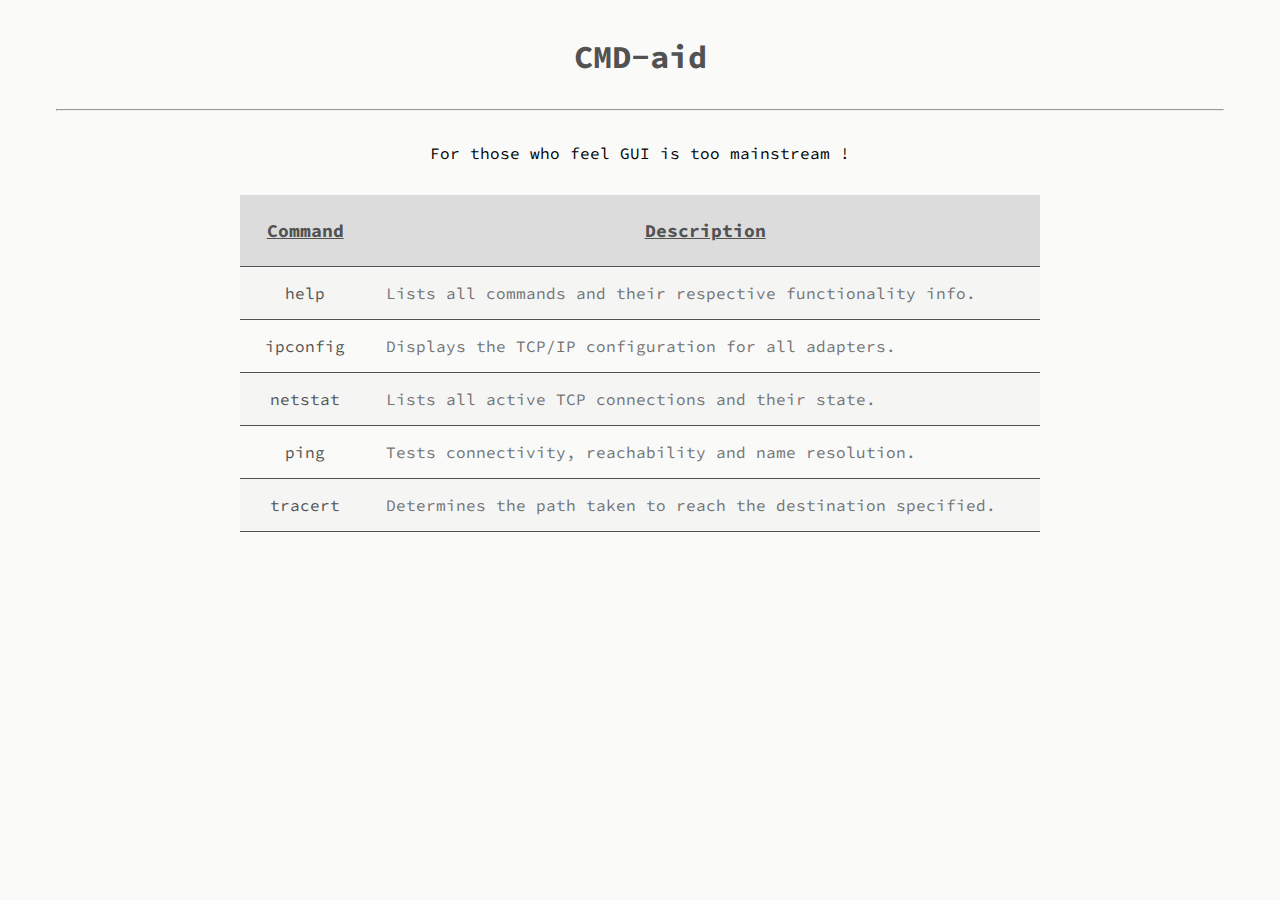
<file: index.html>
<!DOCTYPE html>
<html lang="en">

<head>
    <meta charset="UTF-8">
    <meta name="viewport" content="width=device-width, initial-scale=1.0">
    <title>Home</title>
    <link href="styles.css" rel="stylesheet">
</head>

<body>

    <h1>CMD-aid</h1>

    <hr>

    <div class="container container-idx">
        <p style="text-align: center; margin-bottom: 2rem;">For those who feel GUI is too mainstream !</p>
    </div>

    <div class="container container-idx">

        <table class="table-idx">

            <tr>
                <th>Command</th>
                <th>Description</th>
            </tr>

            <tr>
                <td>
                    <a href="/pages/help.html">help</a>
                </td>
                <td>
                    Lists all commands and their respective functionality info.
                </td>
            </tr>

            <tr>
                <td>
                    <a href="/pages/ipconfig.html">ipconfig</a>
                </td>
                <td>
                    Displays the TCP/IP configuration for all adapters.
                </td>
            </tr>

            <tr>
                <td>
                    <a href="/pages/netstat.html">netstat</a>
                </td>
                <td>
                    Lists all active TCP connections and their state.
                </td>
            </tr>

            <tr>
                <td>
                    <a href="/pages/ping.html">ping</a>
                </td>
                <td>
                    Tests connectivity, reachability and name resolution.
                </td>
            </tr>

            <tr>
                <td>
                    <a href="/pages/tracert.html">tracert</a>
                </td>
                <td>
                    Determines the path taken to reach the destination specified.
                </td>
            </tr>

        </table>

    </div>

</body>

</html>
</file>
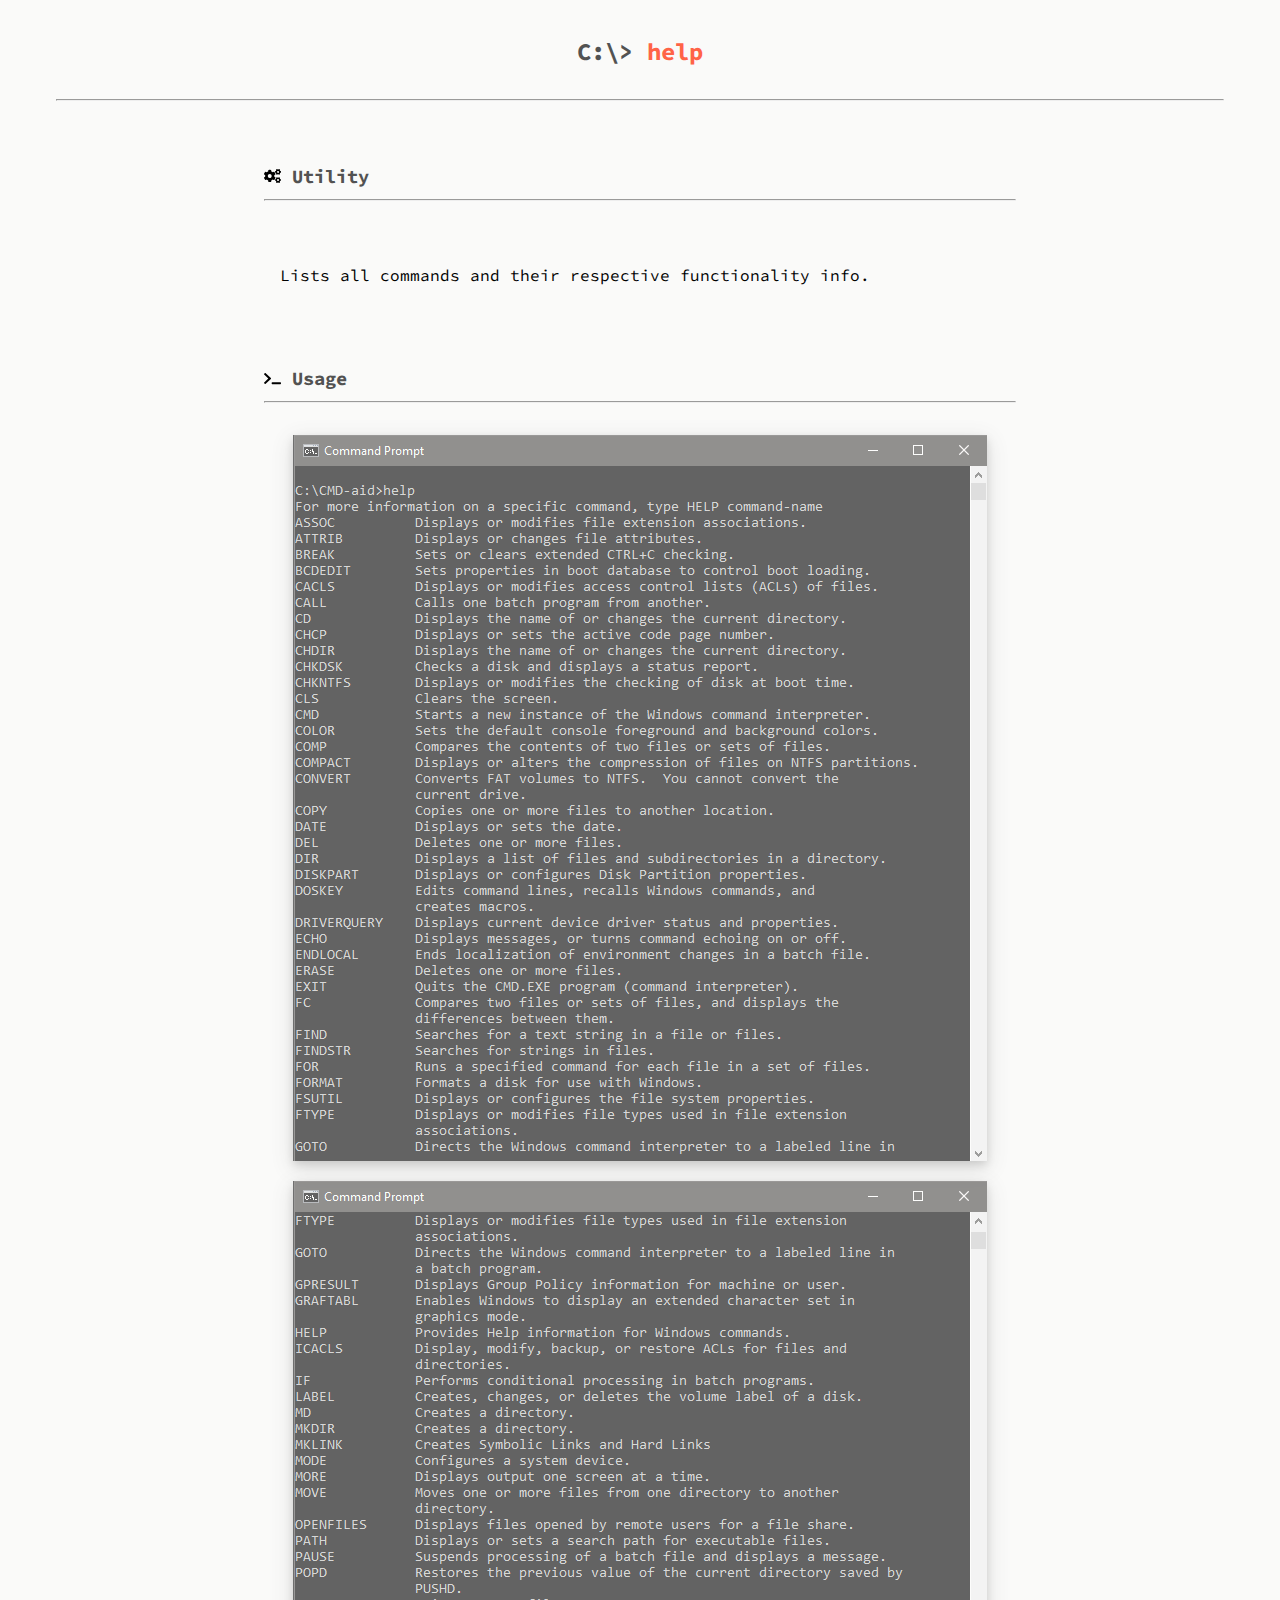
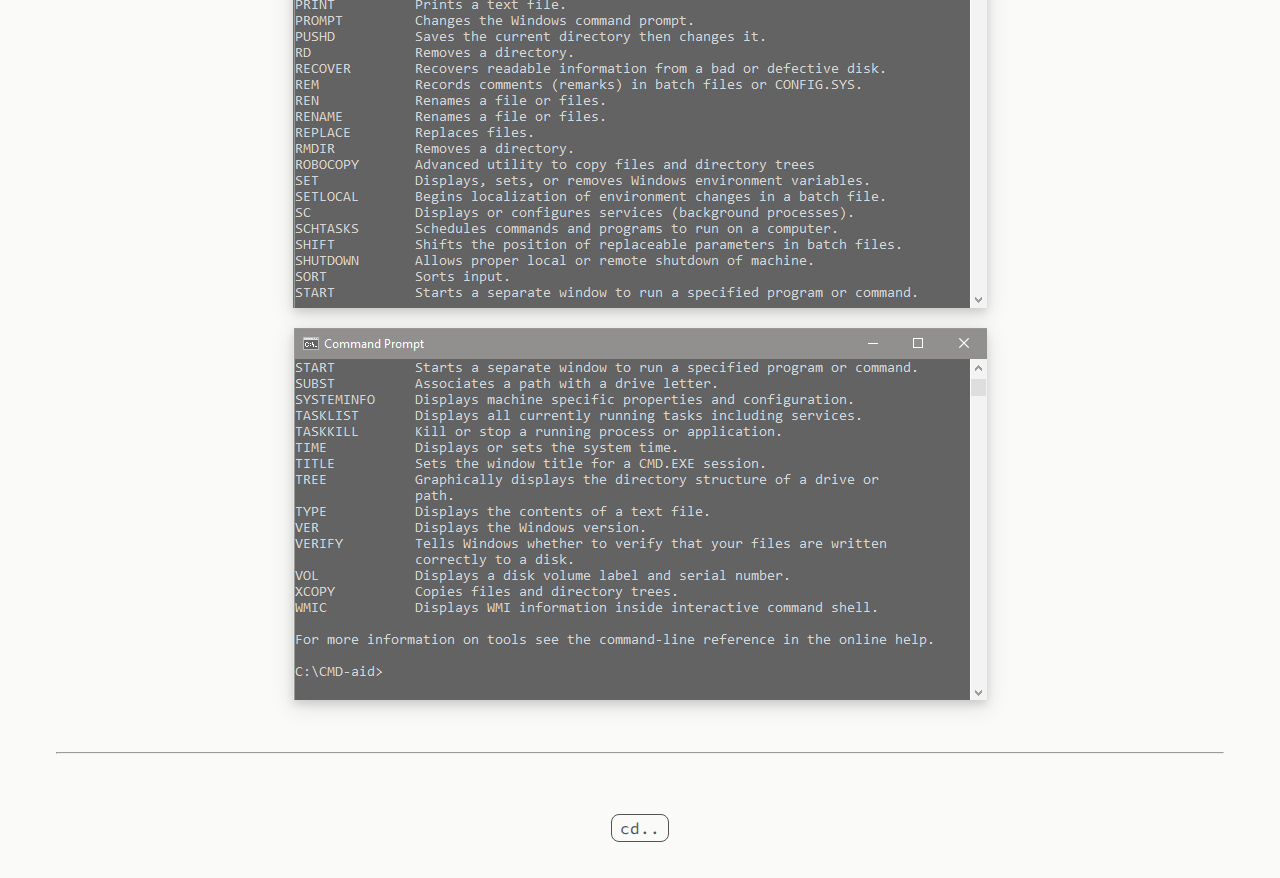
<file: help.html>
<!DOCTYPE html>
<html lang="en">

<head>
    <meta charset="UTF-8">
    <meta name="viewport" content="width=device-width, initial-scale=1.0">
    <title>help | CMD-aid</title>
    <link href="styles.css" rel="stylesheet">
</head>

<body>

    <h2>C:\> <span>help</span> </h2>

    <hr>

    <div class="container container-desc">

        <div class="container-sub-header">

            <h3><img src="/assets/images/icon-utility.svg" alt=">_" width="17px"> Utility</h3>
            <hr class="hr-sub-header">

            <section class="section-utility">

                <p>
                    Lists all commands and their respective functionality info.
                </p>

            </section>

            <h3><img src="/assets/images/icon_usage.svg" alt=">_" width="17px"> Usage</h3>
            <hr class="hr-sub-header">

            <div>
                <img class="img-ss" src="/assets/images/help-001.PNG" alt="help 01">
                <br>
                <img class="img-ss" src="/assets/images/help-002.PNG" alt="help 02">
                <br>
                <img class="img-ss" src="/assets/images/help-003.PNG" alt="help 03">
                <br>
            </div>

        </div>

    </div>

    <hr>

    <footer class="footer-std">
        <a href="/index.html">cd..</a>
    </footer>
    

</body>

</html>
</file>
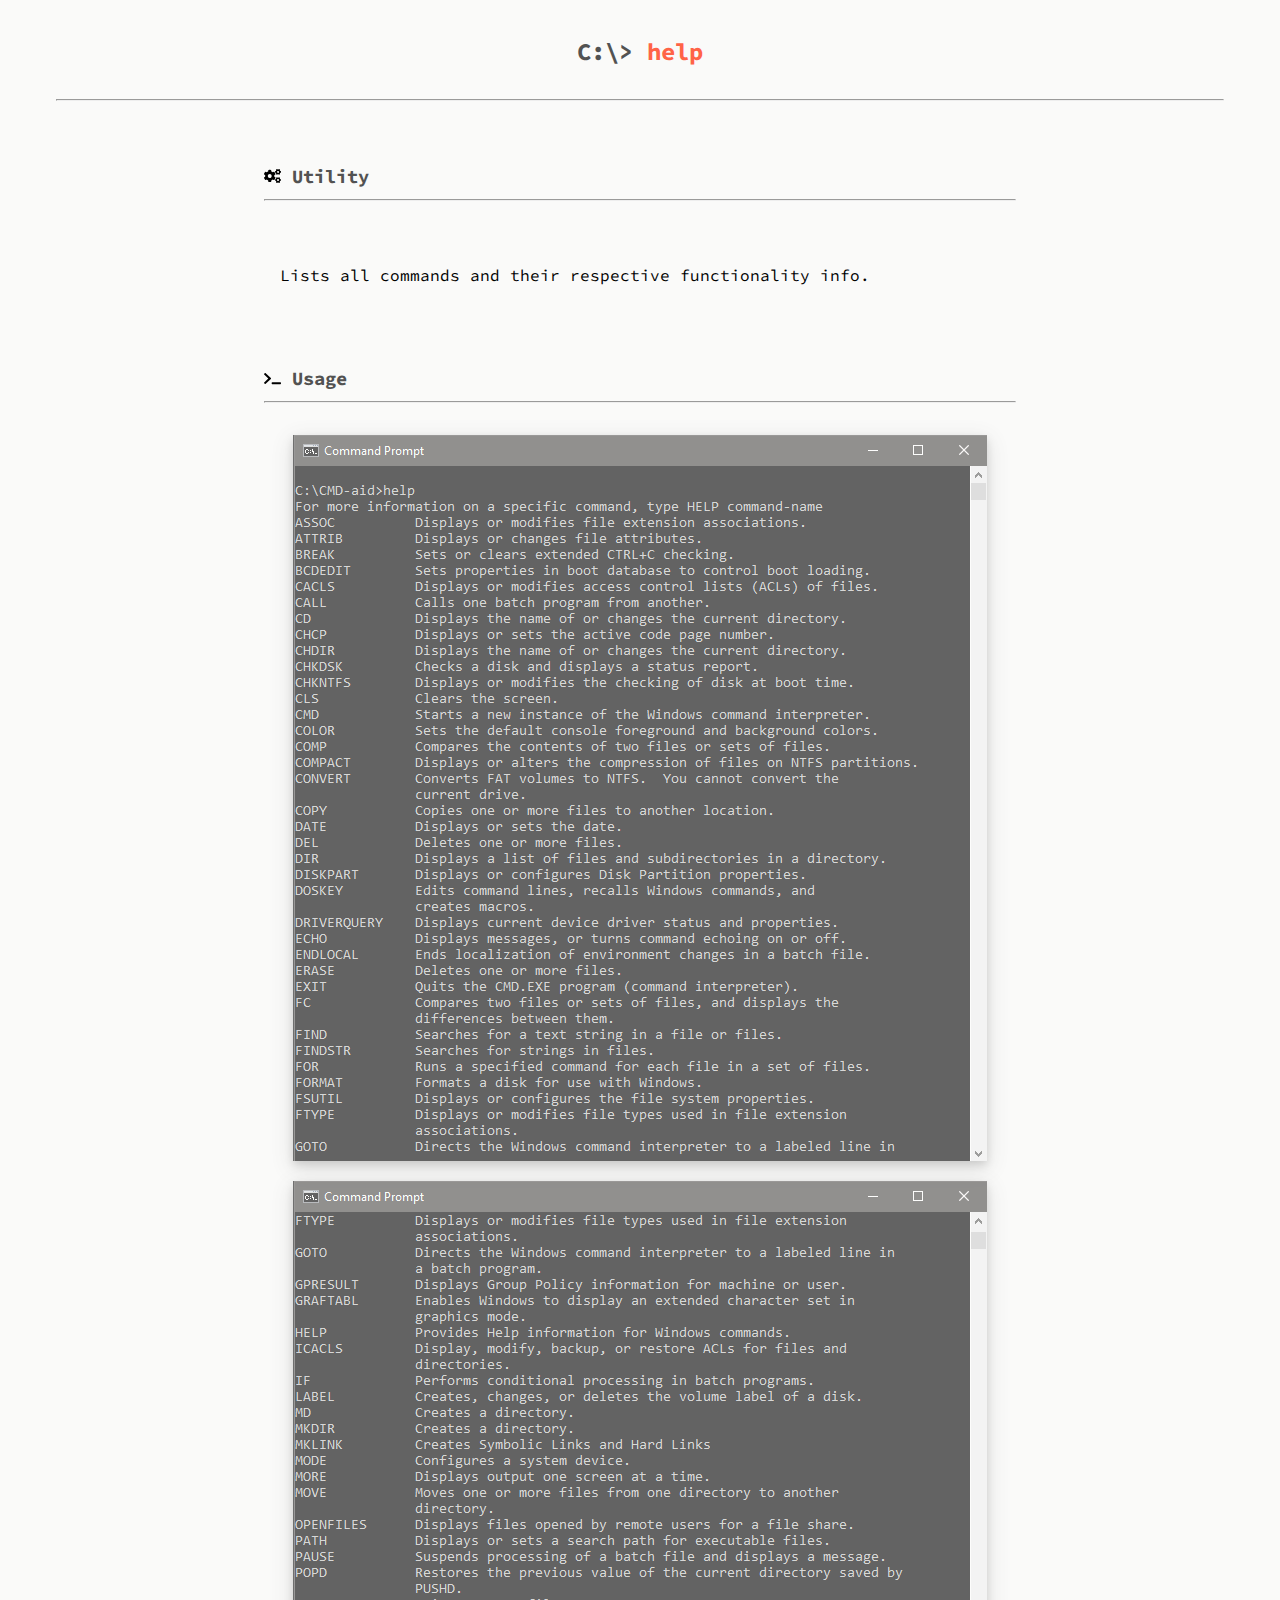
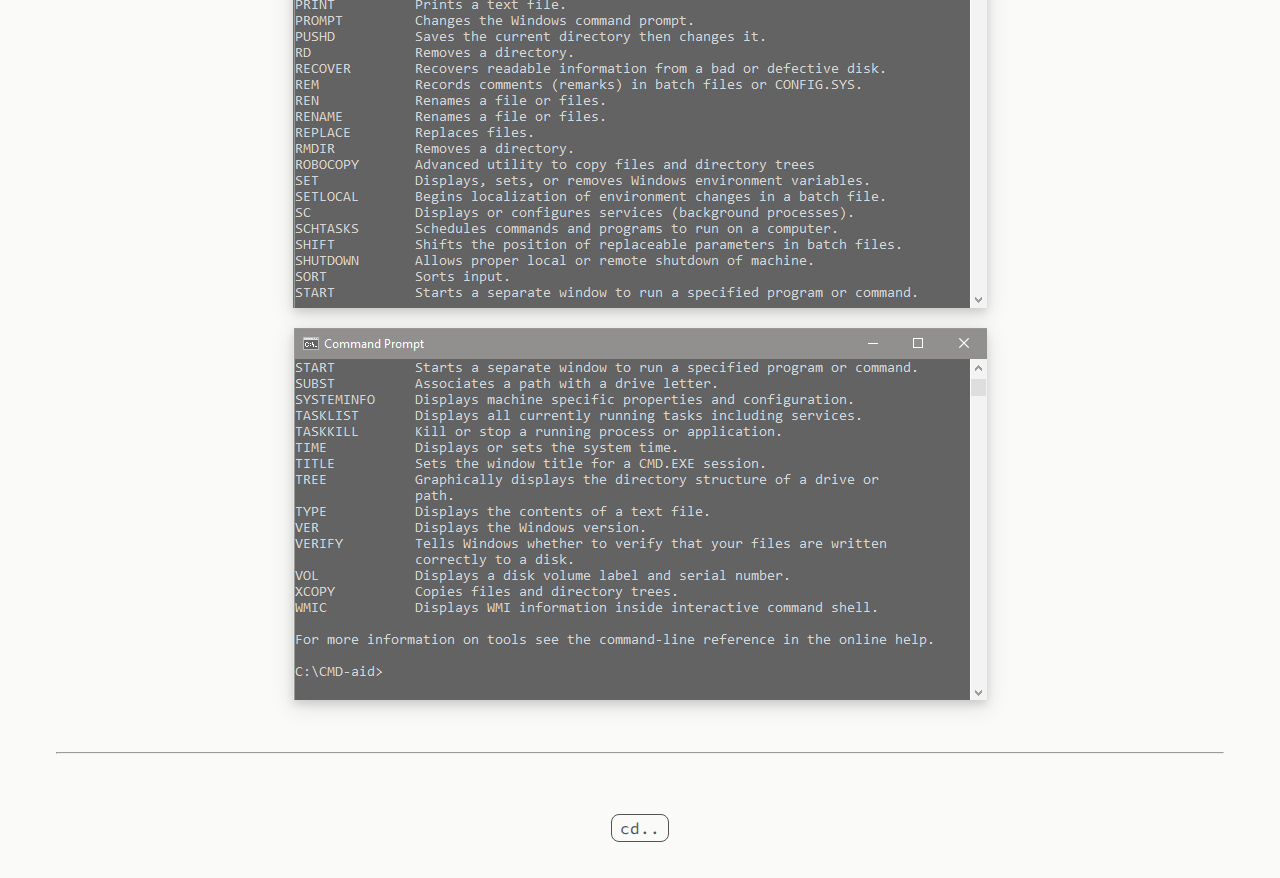
<file: pages/help.html>
<!DOCTYPE html>
<html lang="en">

<head>
    <meta charset="UTF-8">
    <meta name="viewport" content="width=device-width, initial-scale=1.0">
    <title>help | CMD-aid</title>
    <link href="/styles.css" rel="stylesheet">
</head>

<body>

    <h2>C:\> <span>help</span> </h2>

    <hr>

    <div class="container container-desc">

        <div class="container-sub-header">

            <h3><img src="/assets/images/icon-utility.svg" alt=">_" width="17px"> Utility</h3>
            <hr class="hr-sub-header">

            <section class="section-utility">

                <p>
                    Lists all commands and their respective functionality info.
                </p>

            </section>

            <h3><img src="/assets/images/icon_usage.svg" alt=">_" width="17px"> Usage</h3>
            <hr class="hr-sub-header">

            <div>
                <img class="img-ss" src="/assets/images/help-001.PNG" alt="help 01">
                <br>
                <img class="img-ss" src="/assets/images/help-002.PNG" alt="help 02">
                <br>
                <img class="img-ss" src="/assets/images/help-003.PNG" alt="help 03">
                <br>
            </div>

        </div>

    </div>

    <hr>

    <footer class="footer-std">
        <a href="/index.html">cd..</a>
    </footer>

</body>

</html>
</file>
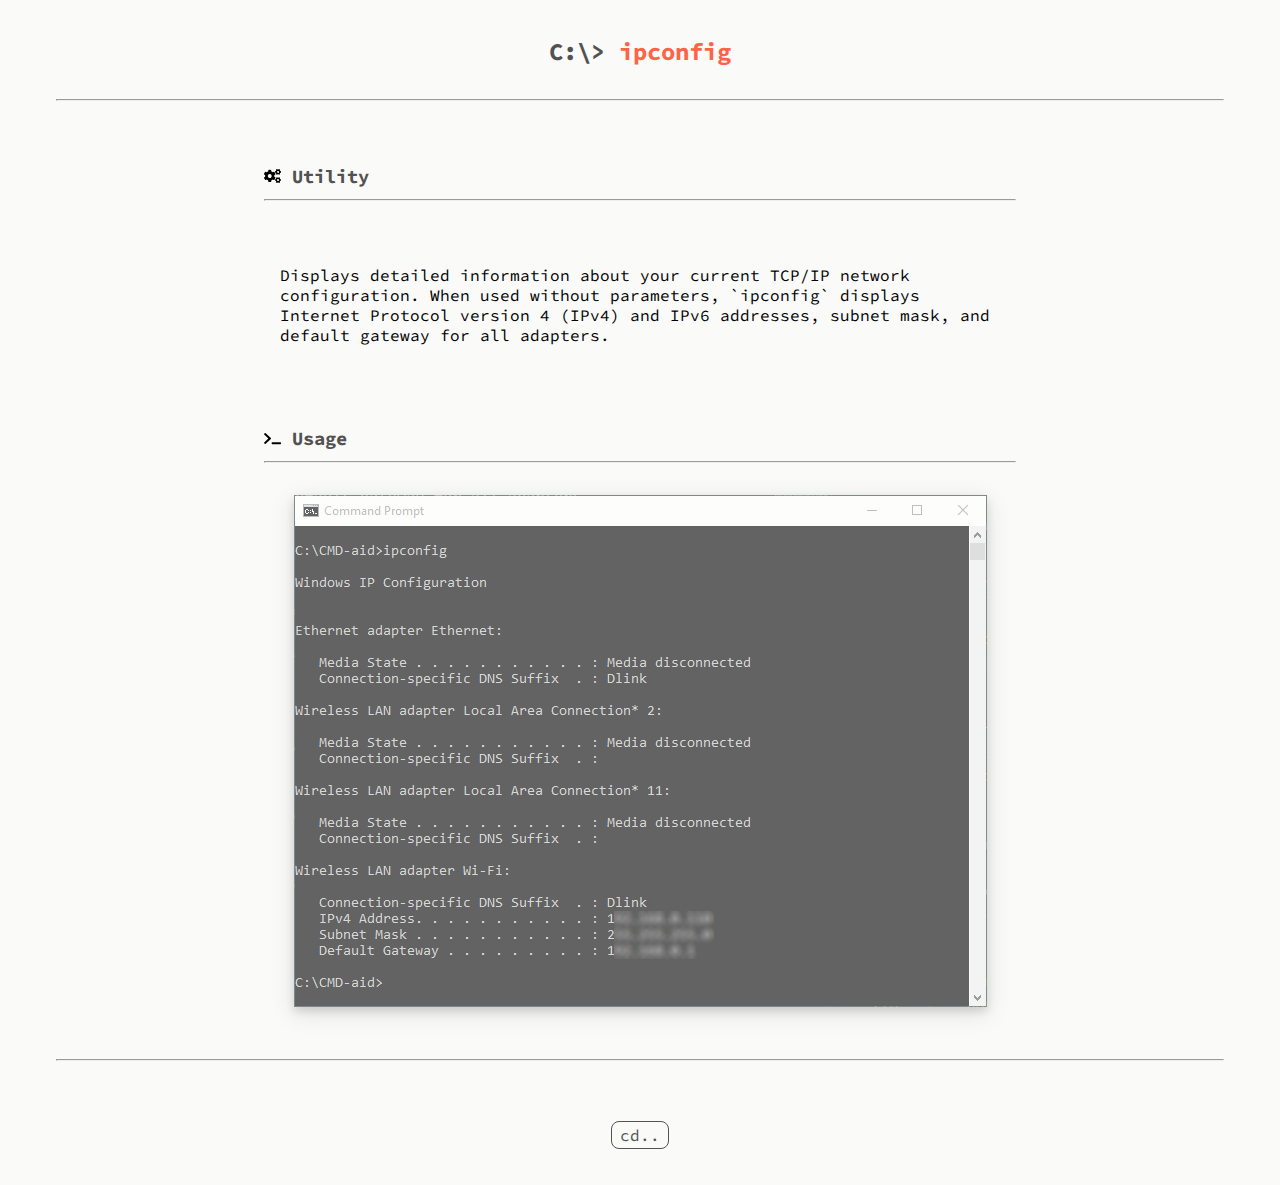
<file: pages/ipconfig.html>
<!DOCTYPE html>
<html lang="en">

<head>
    <meta charset="UTF-8">
    <meta name="viewport" content="width=device-width, initial-scale=1.0">
    <title>ipconfig | CMD-aid</title>
    <link href="/styles.css" rel="stylesheet">
</head>

<body>

    <h2>C:\> <span>ipconfig</span> </h2>

    <hr>

    <div class="container container-desc">

        <div class="container-sub-header">

            <h3><img src="/assets/images/icon-utility.svg" alt=">_" width="17px"> Utility</h3>
            <hr class="hr-sub-header">

            <section class="section-utility">

                <p>
                    Displays detailed information about your current TCP/IP network configuration. When used without parameters, `ipconfig` displays  Internet Protocol version 4 (IPv4) and IPv6 addresses, subnet mask, and default gateway for all adapters.
                </p>

            </section>

            <h3><img src="/assets/images/icon_usage.svg" alt=">_" width="17px"> Usage</h3>
            <hr class="hr-sub-header">

            <div>
                <img class="img-ss" src="/assets/images/ipconfig-001.PNG" alt="ipconfig 01">
                <br>
            </div>

        </div>

    </div>

    <hr>

    <footer class="footer-std">
        <a href="/index.html">cd..</a>
    </footer>

</body>

</html>
</file>
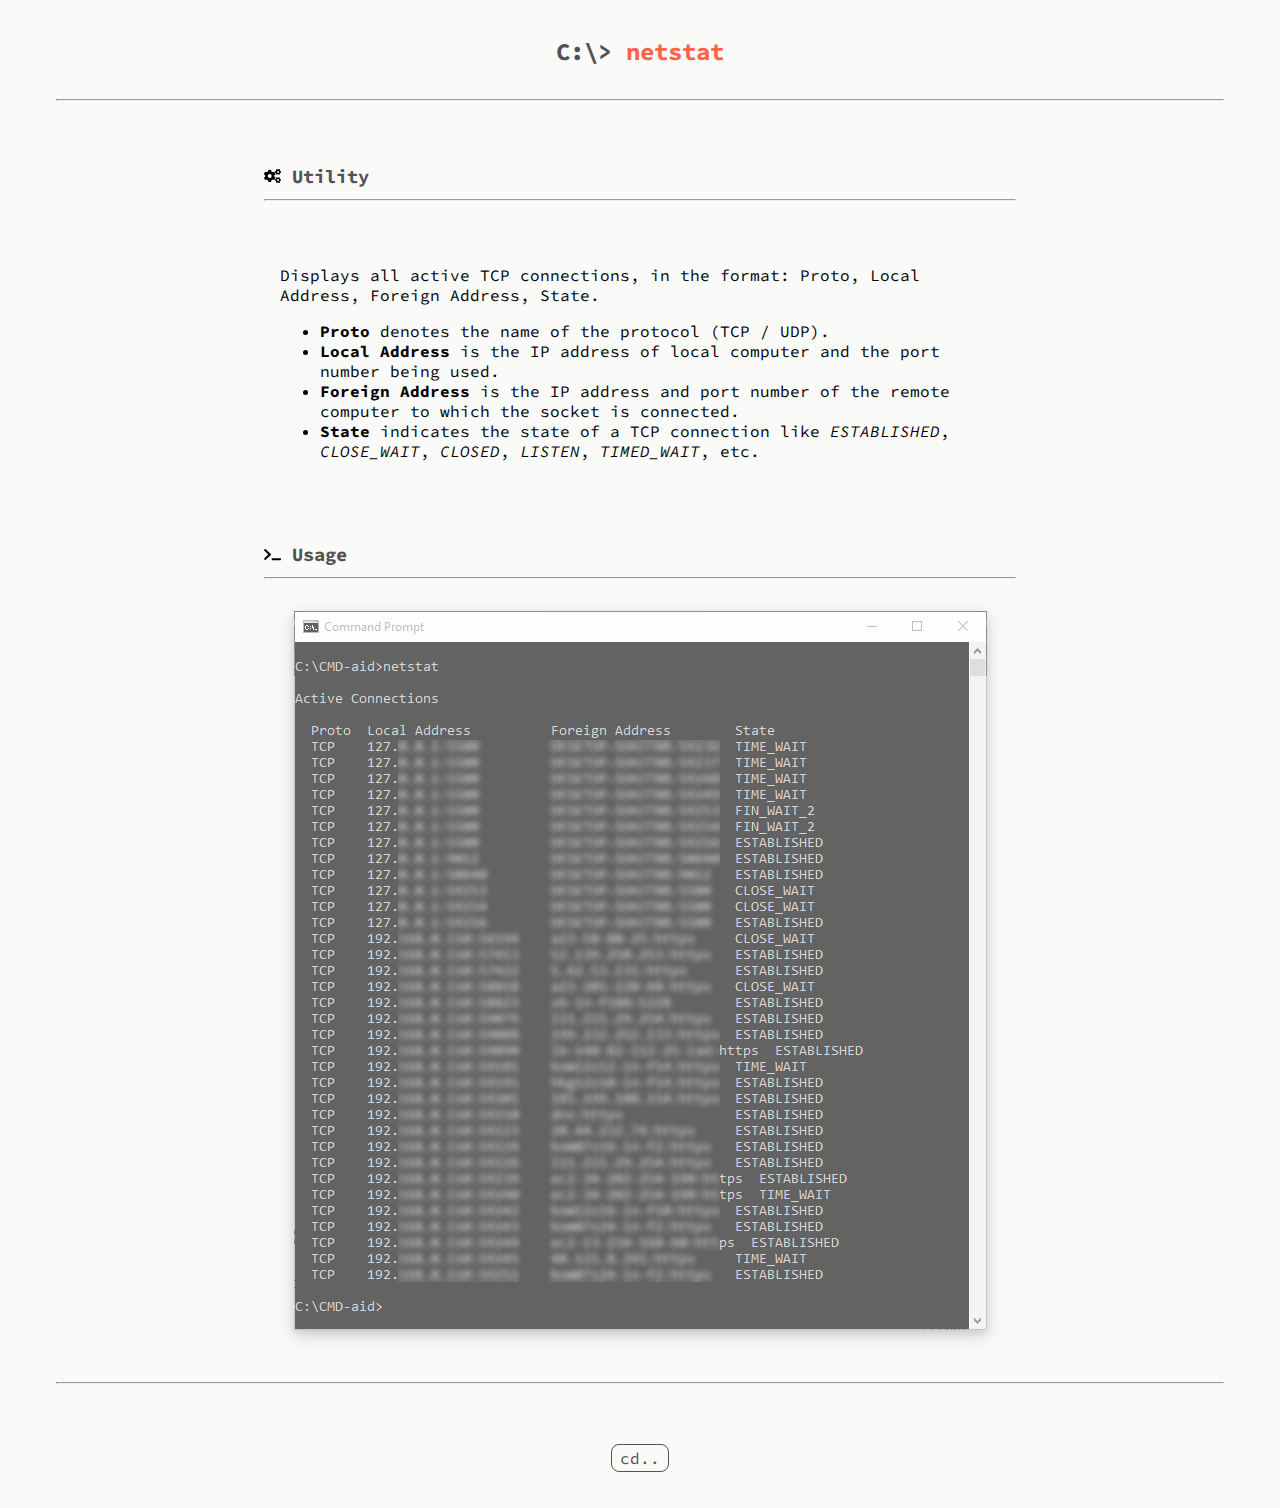
<file: pages/netstat.html>
<!DOCTYPE html>
<html lang="en">

<head>
    <meta charset="UTF-8">
    <meta name="viewport" content="width=device-width, initial-scale=1.0">
    <title>netstat | CMD-aid</title>
    <link href="/styles.css" rel="stylesheet">
</head>

<body>

    <h2>C:\> <span>netstat</span> </h2>

    <hr>

    <div class="container container-desc">

        <div class="container-sub-header">

            <h3><img src="/assets/images/icon-utility.svg" alt=">_" width="17px"> Utility</h3>
            <hr class="hr-sub-header">

            <section class="section-utility">

                <p>
                    Displays all active TCP connections, in the format: Proto, Local Address, Foreign Address, State. <br>
                    <ul>
                        <li><strong>Proto</strong> denotes the name of the protocol (TCP / UDP).</li>
                        <li><strong>Local Address</strong> is the IP address of local computer and the port number being used.</li>
                        <li><strong>Foreign Address</strong> is the IP address and port number of the remote computer to which the socket is connected.</li>
                        <li><strong>State</strong> indicates the state of a TCP connection like <i>ESTABLISHED</i>, <i>CLOSE_WAIT</i>, <i>CLOSED</i>, <i>LISTEN</i>, <i>TIMED_WAIT</i>, etc.</li>
                    </ul>

                </p>

            </section>

            <h3><img src="/assets/images/icon_usage.svg" alt=">_" width="17px"> Usage</h3>
            <hr class="hr-sub-header">

            <div>
                <img class="img-ss" src="/assets/images/netstat-001.PNG" alt="netstat 001">
                <br>
            </div>

        </div>

    </div>

    <hr>

    <footer class="footer-std">
        <a href="/index.html">cd..</a>
    </footer>

</body>

</html>
</file>
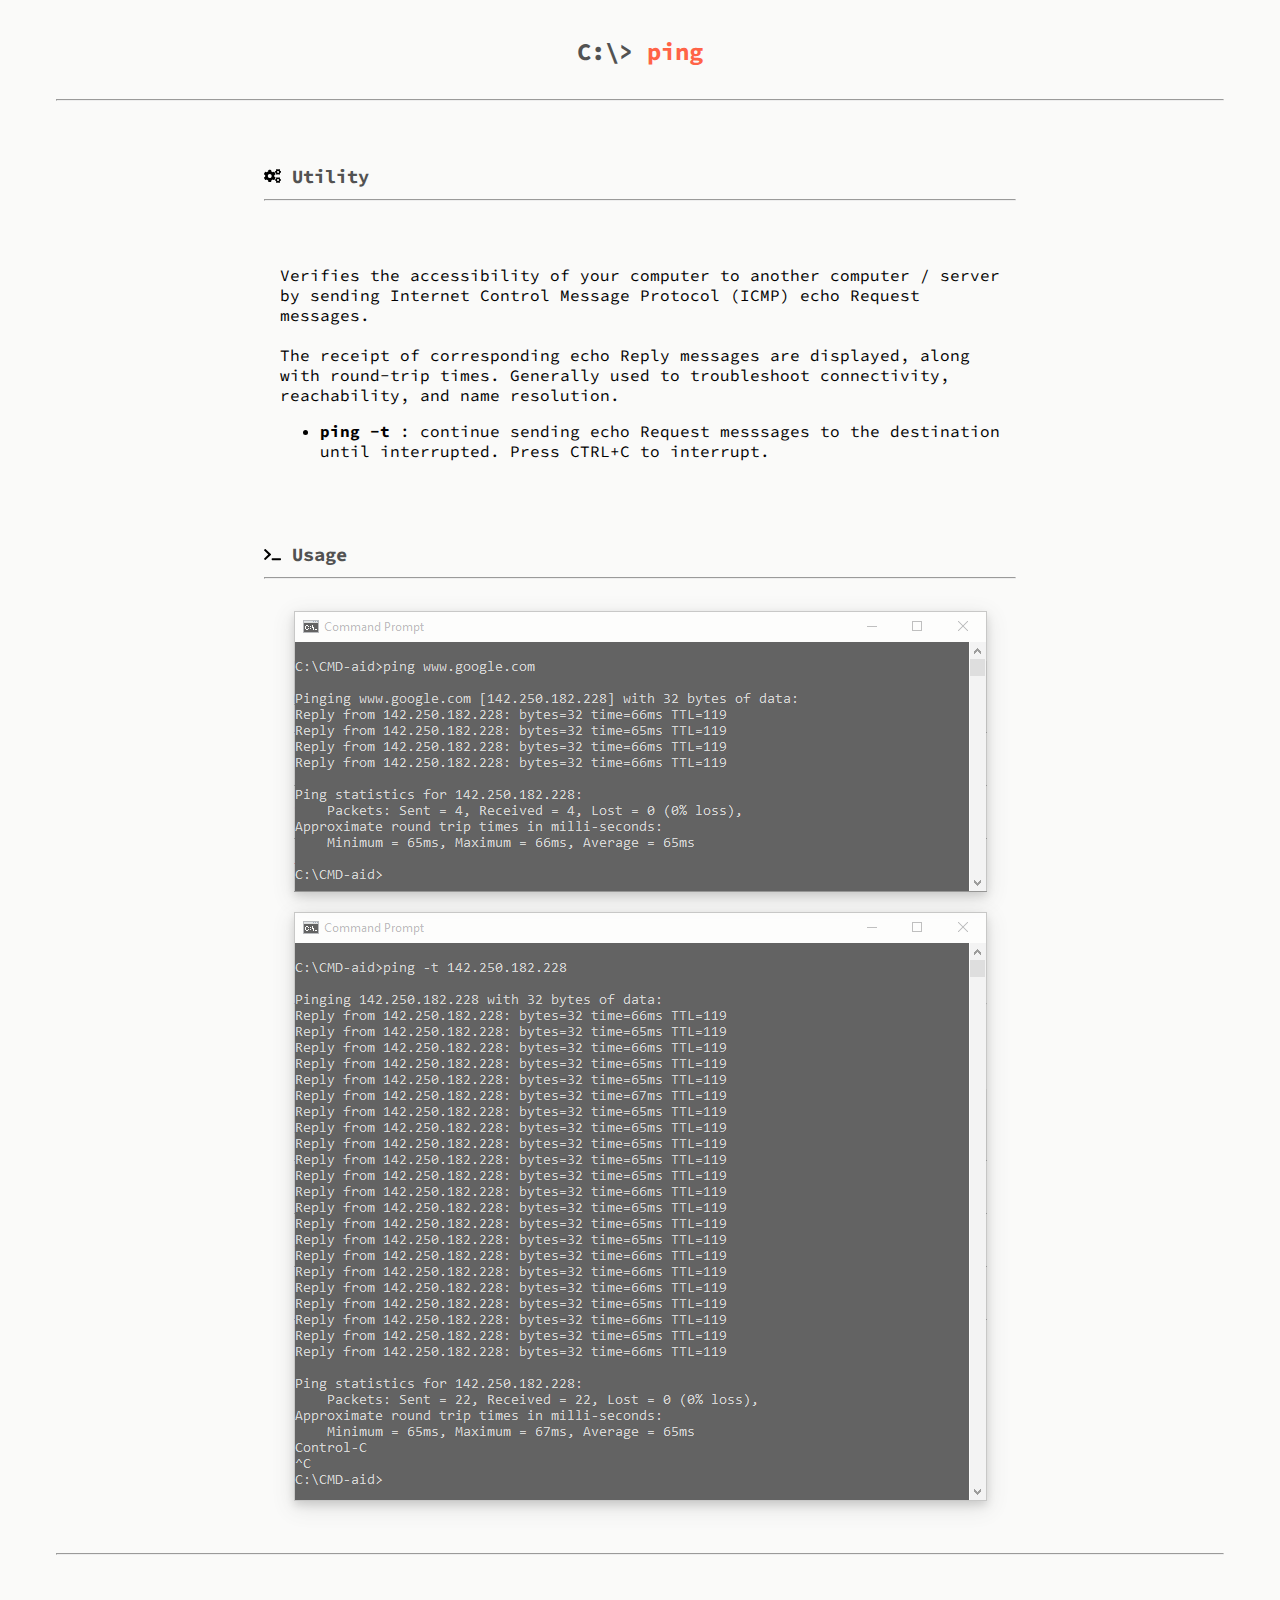
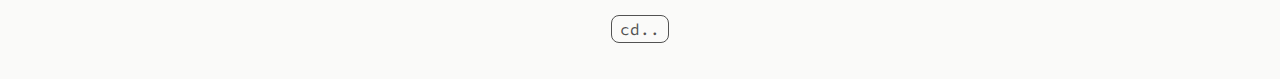
<file: pages/ping.html>
<!DOCTYPE html>
<html lang="en">

<head>
    <meta charset="UTF-8">
    <meta name="viewport" content="width=device-width, initial-scale=1.0">
    <title>ping | CMD-aid</title>
    <link href="/styles.css" rel="stylesheet">
</head>

<body>

    <h2>C:\> <span>ping</span> </h2>

    <hr>

    <div class="container container-desc">

        <div class="container-sub-header">

            <h3><img src="/assets/images/icon-utility.svg" alt=">_" width="17px"> Utility</h3>
            <hr class="hr-sub-header">

            <section class="section-utility">

                <p>
                    Verifies the accessibility of your computer to another computer / server by sending Internet Control
                    Message Protocol (ICMP) echo Request messages.
                    <br><br>
                    The receipt of corresponding echo Reply messages are displayed, along with round-trip times.
                    Generally used to troubleshoot connectivity, reachability, and name resolution.

                    <ul>
                        <li><strong>ping -t</strong> : continue sending echo Request messsages to the destination until
                            interrupted. Press CTRL+C to interrupt.</li>
                    </ul>

                </p>

            </section>

            <h3><img src="/assets/images/icon_usage.svg" alt=">_" width="17px"> Usage</h3>
            <hr class="hr-sub-header">

            <div>
                <img class="img-ss" src="/assets/images/ping-001.PNG" alt="ping 001">
                <br>
            </div>

            <div>
                <img class="img-ss" src="/assets/images/ping-002.PNG" alt="ping 002">
                <br>
            </div>

        </div>

    </div>

    <hr>

    <footer class="footer-std">
        <a href="/index.html">cd..</a>
    </footer>

</body>

</html>
</file>
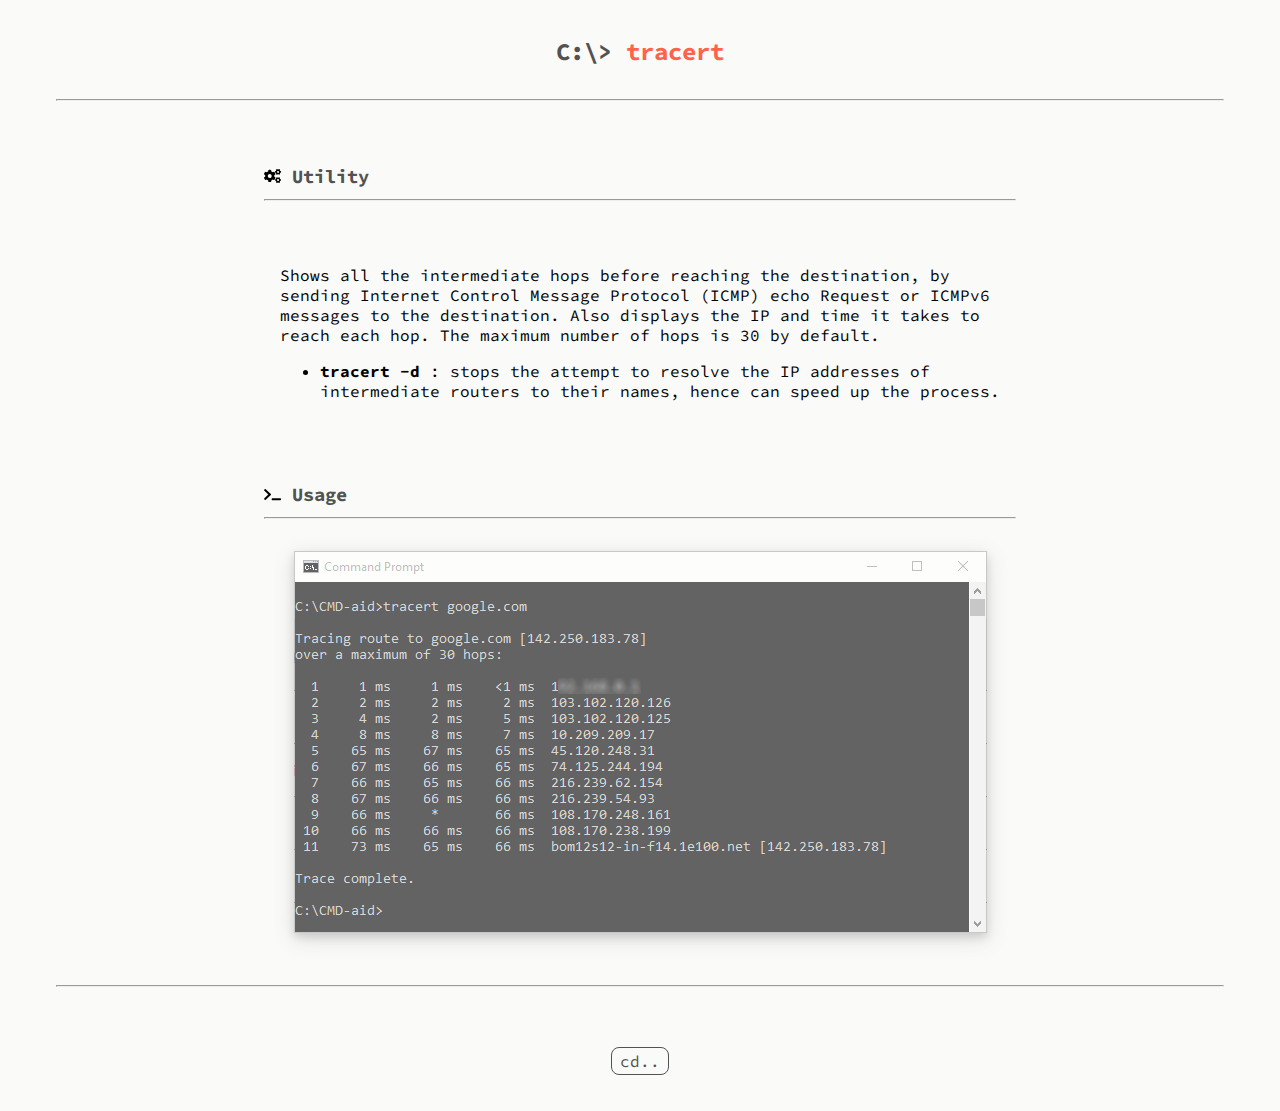
<file: pages/tracert.html>
<!DOCTYPE html>
<html lang="en">

<head>
    <meta charset="UTF-8">
    <meta name="viewport" content="width=device-width, initial-scale=1.0">
    <title>tracert | CMD-aid</title>
    <link href="/styles.css" rel="stylesheet">
</head>

<body>

    <h2>C:\> <span>tracert</span> </h2>

    <hr>

    <div class="container container-desc">

        <div class="container-sub-header">

            <h3><img src="/assets/images/icon-utility.svg" alt=">_" width="17px"> Utility</h3>
            <hr class="hr-sub-header">

            <section class="section-utility">

                <p>
                    Shows all the intermediate hops before reaching the destination, by sending Internet
                    Control Message Protocol (ICMP) echo Request or ICMPv6 messages to the destination.
                    Also displays the IP and time it takes to reach each hop. The maximum number of hops is 30 by
                    default.
                    <br>

                <ul>
                    <li><strong>tracert -d</strong> : stops the attempt to resolve the IP addresses of intermediate
                        routers to their names, hence can speed up the process.</li>
                </ul>

                </p>

            </section>

            <h3><img src="/assets/images/icon_usage.svg" alt=">_" width="17px"> Usage</h3>
            <hr class="hr-sub-header">

            <div>
                <img class="img-ss" src="/assets/images/tracert-001.PNG" alt="tracert 001">
                <br>
            </div>

        </div>

    </div>

    <hr>

    <footer class="footer-std">
        <a href="/index.html">cd..</a>
    </footer>

</body>

</html>
</file>
<file: styles.css>
/* 
 ~ Author: Tridib Samanta
*/

@import url('https://fonts.googleapis.com/css2?family=Source+Code+Pro:wght@300&display=swap');

/* root selector */

:root {
    --primary-text-color: #525252;
    --secondary-text-color: #737373;
}

/* body */

body {
    font-family: 'Source Code Pro', monospace;
    background-color: #FAFAF9;
    padding-left: 3rem;
    padding-right: 3rem;
    padding-top: 0.5rem;
}

/* headings */

h1 {
    color: var(--primary-text-color);
    text-align: center;
}

h2 {
    color: var(--primary-text-color);
    text-align: center;
    
}

h2 span {
    color: tomato;
}

h2 span:hover {
    color: var(--primary-text-color);
}

h3 {
    color: var(--primary-text-color);
    padding-top: 2rem;
}

/* horizontal line */

hr {
    margin: 2rem 0rem;
}

.hr-sub-header {
    margin-top: -0.5rem;
}

/* containers */

.container {
    padding-left: 1rem;
    padding-right: 1rem;
}

.container-idx {
    max-width: 800px;
    margin: auto;
}

.container-idx-box {
    border: solid;
    border-color: var(--secondary-text-color);
    border-radius: 2rem;
    border-width: 2px;
}

.container-desc {
    max-width: 800px;
    margin:auto;
}

.container-sub-header {
    padding: 0rem 1.5rem;
}

/* lists */

.ul-remove-decor {
    list-style: none;
}

.ul-spacing {
    margin: 1rem;
}

/* links */

a:link {
    color: var(--primary-text-color);
    text-decoration: none;
    
}

a:visited {
    color: tomato;
    text-decoration: underline;
}

a:hover, a:active{
    /* text-decoration: underline; */
    color: var(--secondary-text-color);
    /* font-size: larger; */
    border: solid;
    border-width: 1px;
    border-radius: 0.5rem;
    padding: 0.2rem 0.5rem;
}

/* tables */

.table-idx {
    border-collapse: collapse;
    width: 100%;
}

.table-idx th {
    color: var(--primary-text-color);
    background-color: gainsboro;
    border-bottom: solid;
    border-width: 1px;
    border-color: var(--primary-text-color);
    padding: 1.5rem;
    text-align: center;
    text-decoration: underline;
    font-size: large;
    
}

.table-idx td {
    color: var(--secondary-text-color);
    border-bottom: solid;
    border-width: 1px;
    border-color: var(--primary-text-color);
    padding: 1rem;
}

.table-idx tr:nth-child(even) {
    background-color: #F5F5F4;
}

.table-idx tr:hover {
    background-color:#E7E5E4;
}

.table-idx td:nth-child(1) {
    text-align: center;
}

/* section */

.section-utility {
    padding: 1rem;
    /* background-color:#FEF2F2;
    border-radius: 1.5rem; */
    
}

/* images */

.img-ss {
    opacity: 0.6;
    display: block;
    margin-left: auto;
    margin-right: auto;
    box-shadow: 0 4px 8px 0 rgba(0, 0, 0, 0.2), 0 6px 20px 0 rgba(0, 0, 0, 0.19);
    /* Make image responsive */
    /* max-width: 100%;
    height: auto; */
    transition: 0.5s;
}

img:hover {
    transition: 0.5s;
    opacity: 1;
    zoom: 1.1;
}

/* footer */

.footer-std {
    padding: 2rem;
    text-align: center;
}

.footer-std a {
    color: var(--primary-text-color);
    text-align: center;
    padding: 0.2rem 0.5rem;
    border: solid;
    border-width: 1.5px;
    border-radius: 0.5rem;
}

/* .footer-std a:hover {
    color: whitesmoke;
    background-color: var(--primary-text-color);
} */
</file>
